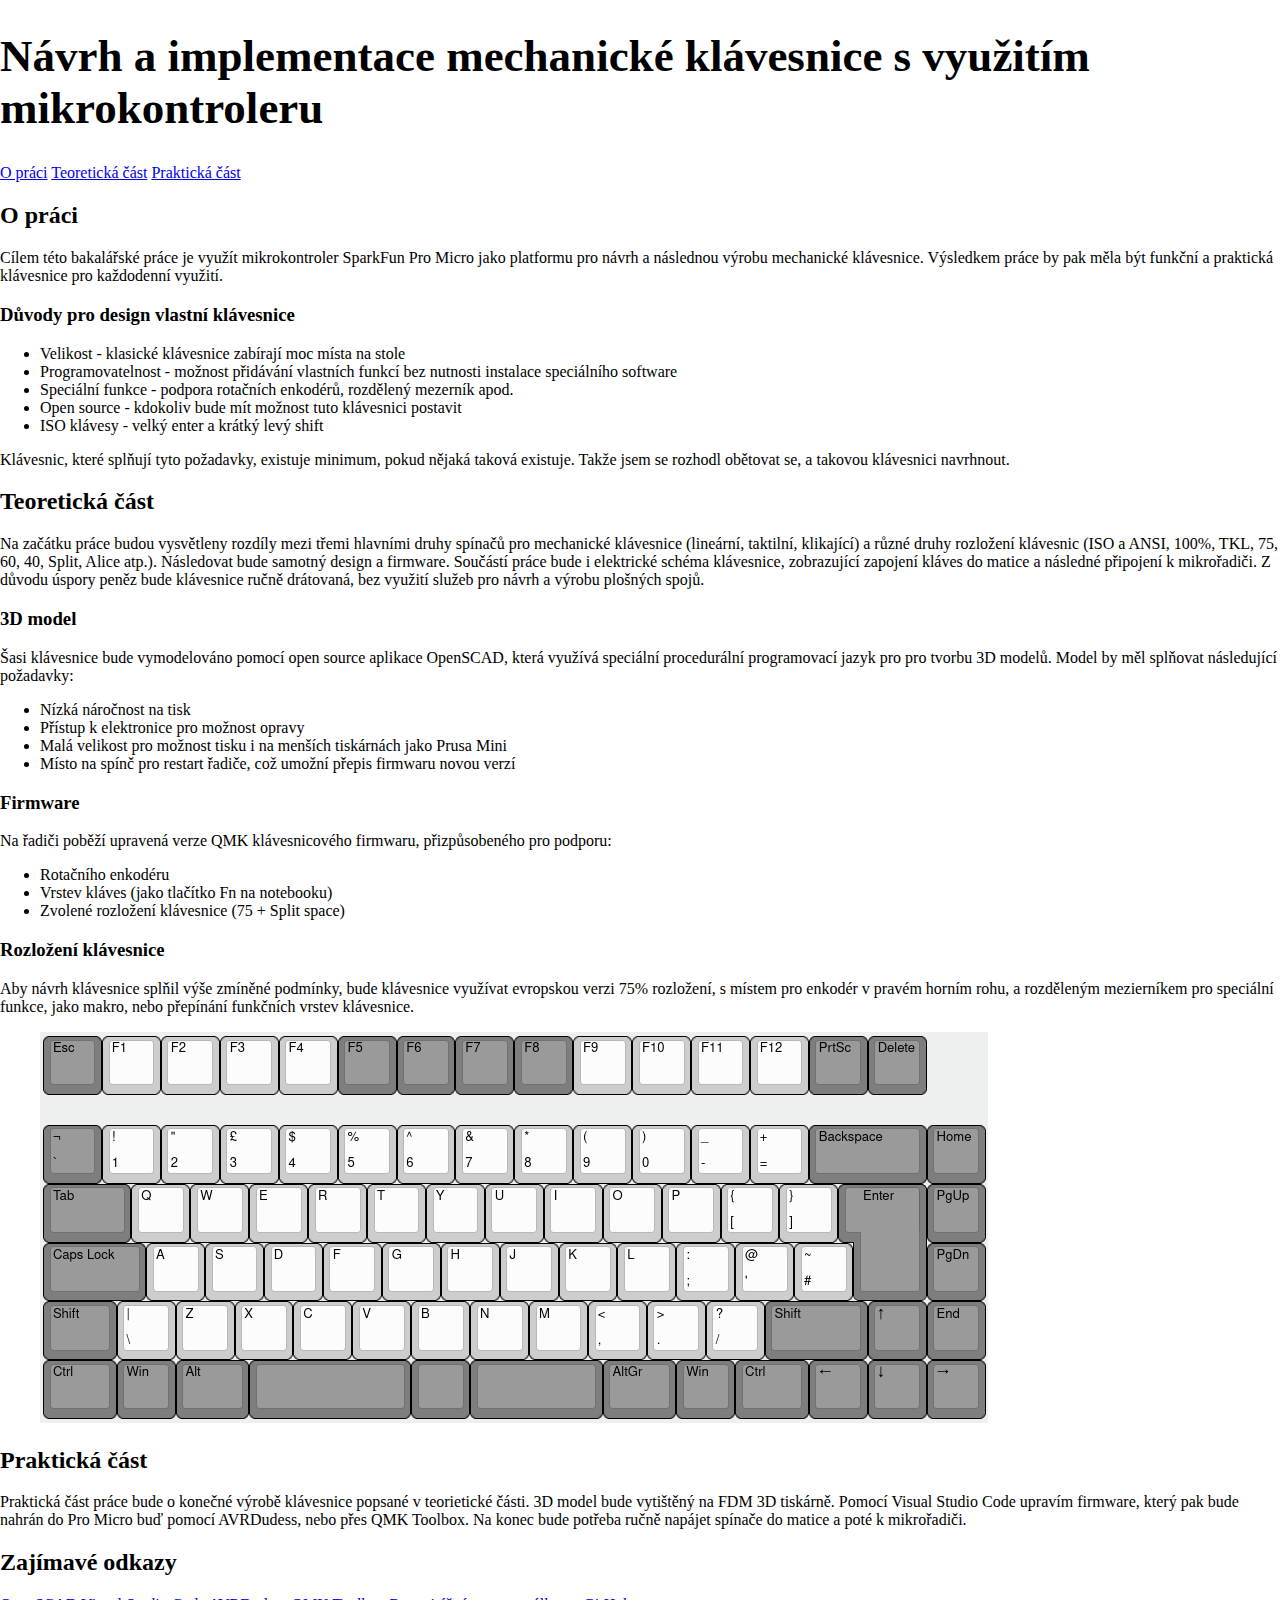
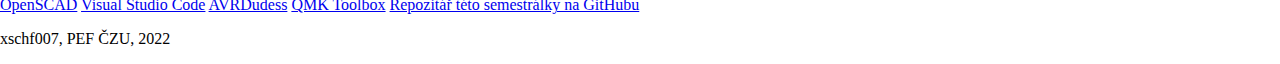
<file: HTML/index.html>
<!DOCTYPE html>
<html lang="cs">
<head>
  <meta charset="UTF-8">
  <meta http-equiv="X-UA-Compatible" content="IE=edge">
  <meta name="viewport" content="width=device-width, initial-scale=1.0">
  <title>Bakalářská práce</title>
  <link rel="stylesheet" href="style.css">
</head>
  <body>
    <header>
      <h1>Návrh a implementace mechanické klávesnice s využitím mikrokontroleru</h1>
      <nav>
        <a href="#about">O práci</a>
        <a href="#teorie">Teoretická část</a>
        <a href="#praxe">Praktická část</a>
      </nav>
    </header>
    <main>
      <article>
        <section>
          <a id="about"><h2>O práci</h2></a>
          <p>Cílem této bakalářské práce je využít mikrokontroler SparkFun Pro Micro jako
            platformu pro návrh a následnou výrobu mechanické klávesnice. Výsledkem práce 
            by pak měla být funkční a praktická klávesnice pro každodenní využití.</p>
          <h3>Důvody pro design vlastní klávesnice</h3>
          <ul>
            <li>Velikost - klasické klávesnice zabírají moc místa na stole</li>
            <li>Programovatelnost - možnost přidávání vlastních funkcí bez nutnosti 
              instalace speciálního software</li>
            <li>Speciální funkce - podpora rotačních enkodérů, rozdělený mezerník apod.</li>
            <li>Open source - kdokoliv bude mít možnost tuto klávesnici postavit</li>
            <li>ISO klávesy - velký enter a krátký levý shift</li>
          </ul>
          <p>Klávesnic, které splňují tyto požadavky, existuje minimum, pokud nějaká
            taková existuje. Takže jsem se rozhodl obětovat se, a takovou klávesnici 
            navrhnout.</p>
        </section>
        <section>
          <a id="teorie"><h2>Teoretická část</h2></a>
          <p>Na začátku práce budou vysvětleny rozdíly mezi třemi hlavními druhy 
            spínačů pro mechanické klávesnice (lineární, taktilní, klikající) a 
            různé druhy rozložení klávesnic (ISO a ANSI, 100%, TKL, 75, 60, 40, Split, 
            Alice atp.). Následovat bude samotný design a firmware. Součástí práce 
            bude i elektrické schéma klávesnice, zobrazující zapojení kláves do matice
            a následné připojení k mikrořadiči. Z důvodu úspory peněz bude klávesnice
            ručně drátovaná, bez využití služeb pro návrh a výrobu plošných spojů.
          </p>
          <h3>3D model</h3>
          <p>Šasi klávesnice bude vymodelováno pomocí open source aplikace OpenSCAD,
            která využívá speciální procedurální programovací jazyk pro pro tvorbu
            3D modelů. Model by měl splňovat následující požadavky:
          </p>
          <ul>
            <li>Nízká náročnost na tisk</li>
            <li>Přístup k elektronice pro možnost opravy</li>
            <li>Malá velikost pro možnost tisku i na menších tiskárnách jako Prusa Mini</li>
            <li>Místo na spínč pro restart řadiče, což umožní přepis firmwaru novou verzí</li>
          </ul>
          <h3>Firmware</h3>
          <p>Na řadiči poběží upravená verze QMK klávesnicového firmwaru, přizpůsobeného
            pro podporu:
          </p>
          <ul>
            <li>Rotačního enkodéru</li>
            <li>Vrstev kláves (jako tlačítko Fn na notebooku)</li>
            <li>Zvolené rozložení klávesnice (75 + Split space)</li>
          </ul>
          <h3>Rozložení klávesnice</h3>
          <p>Aby návrh klávesnice splňil výše zmíněné podmínky, bude klávesnice
            využívat evropskou verzi 75% rozložení, s místem pro enkodér v pravém
            horním rohu, a rozděleným mezierníkem pro speciální funkce, jako makro,
            nebo přepínání funkčních vrstev klávesnice.
          </p>
          <figure>
            <img src="images/keebLayout.png" alt="Zvolené rozložení klávesnice">
          </figure>
        </section>
        <section>
          <a id="praxe"><h2>Praktická část</h2></a>
          <p>Praktická část práce bude o konečné výrobě klávesnice popsané v teorietické části. 
            3D model bude vytištěný na FDM 3D tiskárně. Pomocí Visual Studio Code upravím firmware,
            který pak bude nahrán do Pro Micro buď pomocí AVRDudess, nebo přes QMK Toolbox. 
            Na konec bude potřeba ručně napájet spínače do matice a poté k mikrořadiči.
          </p>
        </section>
      </article>
      <aside>
        <h2>Zajímavé odkazy</h2>
        <a href="https://openscad.org/">OpenSCAD</a>
        <a href="https://code.visualstudio.com/">Visual Studio Code</a>
        <a href="https://github.com/ZakKemble/AVRDUDESS">AVRDudess</a>
        <a href="https://github.com/qmk/qmk_toolbox">QMK Toolbox</a>
        <a href="https://github.com/sch3fr/culsMD">Repozitář této semestrálky na GitHubu</a>
      </aside>
    </main>
    <footer>
      <p>xschf007, PEF ČZU, 2022</p>
    </footer>
  </body>
</html>
</file>
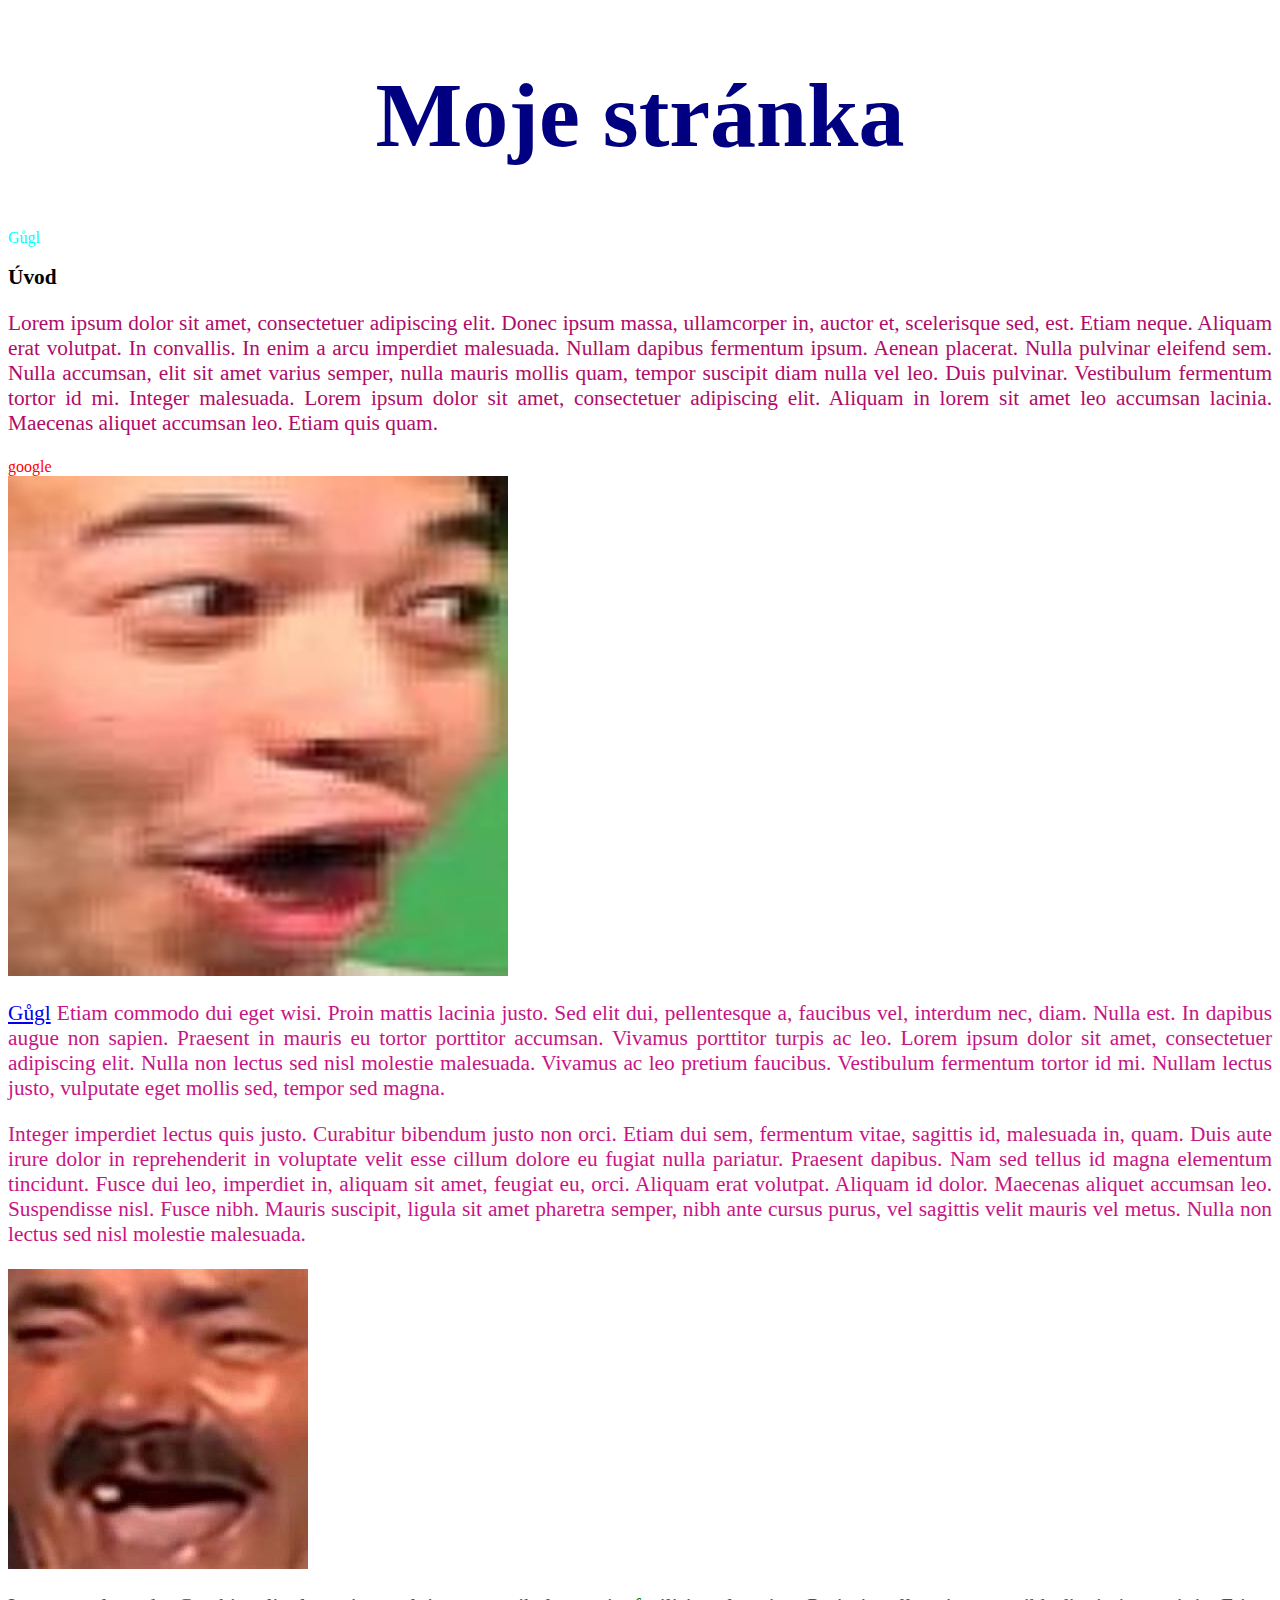
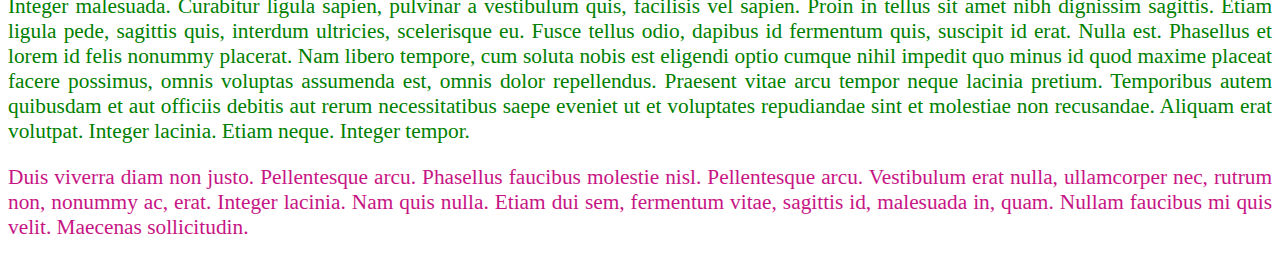
<file: Demos/2CSS/web/index.html>
﻿<!DOCTYPE html>
<html lang='cs'>
  <head>
    <title></title>
    <meta charset='utf-8'>
    <meta name='description' content=''>
    <meta name='keywords' content=''>
    <meta name='author' content=''>
    <meta name='robots' content='all'>
    <!-- <meta http-equiv='X-UA-Compatible' content='IE=edge'> -->
    <link href='/favicon.png' rel='shortcut icon' type='image/png'>
    <link rel="stylesheet" href="styly/styly.css">
  </head>
  <body>
    <h1 id="hlavni">Moje stránka</h1>
    <nav>
      <a href="https://google.com">Gůgl</a>
    </nav>
    <section>
      <h2>Úvod</h2>
      <p >Lorem ipsum dolor sit amet, consectetuer adipiscing elit. Donec ipsum massa, ullamcorper in, auctor et, scelerisque sed, est. Etiam neque. Aliquam erat volutpat. In convallis. In enim a arcu imperdiet malesuada. Nullam dapibus fermentum ipsum. Aenean placerat. Nulla pulvinar eleifend sem. Nulla accumsan, elit sit amet varius semper, nulla mauris mollis quam, tempor suscipit diam nulla vel leo. Duis pulvinar. Vestibulum fermentum tortor id mi. Integer malesuada. Lorem ipsum dolor sit amet, consectetuer adipiscing elit. Aliquam in lorem sit amet leo accumsan lacinia. Maecenas aliquet accumsan leo. Etiam quis quam.</p>
      <a href="https://google.com">google</a><br>
      <img src="obrazky/pog.jpg">
      <p><a href="https://google.com">Gůgl</a> Etiam commodo dui eget wisi. Proin mattis lacinia justo. Sed elit dui, pellentesque a, faucibus vel, interdum nec, diam. Nulla est. In dapibus augue non sapien. Praesent in mauris eu tortor porttitor accumsan. Vivamus porttitor turpis ac leo. Lorem ipsum dolor sit amet, consectetuer adipiscing elit. Nulla non lectus sed nisl molestie malesuada. Vivamus ac leo pretium faucibus. Vestibulum fermentum tortor id mi. Nullam lectus justo, vulputate eget mollis sed, tempor sed magna.</p>
      <p>Integer imperdiet lectus quis justo. Curabitur bibendum justo non orci. Etiam dui sem, fermentum vitae, sagittis id, malesuada in, quam. Duis aute irure dolor in reprehenderit in voluptate velit esse cillum dolore eu fugiat nulla pariatur. Praesent dapibus. Nam sed tellus id magna elementum tincidunt. Fusce dui leo, imperdiet in, aliquam sit amet, feugiat eu, orci. Aliquam erat volutpat. Aliquam id dolor. Maecenas aliquet accumsan leo. Suspendisse nisl. Fusce nibh. Mauris suscipit, ligula sit amet pharetra semper, nibh ante cursus purus, vel sagittis velit mauris vel metus. Nulla non lectus sed nisl molestie malesuada.</p>
      <img src="../kek.jpg">
      <p class="zeleny">Integer malesuada. Curabitur ligula sapien, pulvinar a vestibulum quis, facilisis vel sapien. Proin in tellus sit amet nibh dignissim sagittis. Etiam ligula pede, sagittis quis, interdum ultricies, scelerisque eu. Fusce tellus odio, dapibus id fermentum quis, suscipit id erat. Nulla est. Phasellus et lorem id felis nonummy placerat. Nam libero tempore, cum soluta nobis est eligendi optio cumque nihil impedit quo minus id quod maxime placeat facere possimus, omnis voluptas assumenda est, omnis dolor repellendus. Praesent vitae arcu tempor neque lacinia pretium. Temporibus autem quibusdam et aut officiis debitis aut rerum necessitatibus saepe eveniet ut et voluptates repudiandae sint et molestiae non recusandae. Aliquam erat volutpat. Integer lacinia. Etiam neque. Integer tempor.</p>
      <p>Duis viverra diam non justo. Pellentesque arcu. Phasellus faucibus molestie nisl. Pellentesque arcu. Vestibulum erat nulla, ullamcorper nec, rutrum non, nonummy ac, erat. Integer lacinia. Nam quis nulla. Etiam dui sem, fermentum vitae, sagittis id, malesuada in, quam. Nullam faucibus mi quis velit. Maecenas sollicitudin.</p>
    </section>
  </body>
</html>
</file>
<file: HTML/style.css>
/* CSS Document */
#rozlzeni{
    width: 50%;
    display: block;
    margin-left: auto;
    margin-right: auto;
}

body{
    margin: 0;
}

.container{
    
    height: 100%;

    display: grid;

    grid-template-columns: 1fr 1fr 300px;
    grid-template-rows: 170px 1fr 1fr 70px;

    gap: 10px;
    padding: 10px;
    box-sizing: border-box;
    font-family: -apple-system, BlinkMacSystemFont, 'Segoe UI', Roboto, Oxygen, Ubuntu, Cantarell, 'Open Sans', 'Helvetica Neue', sans-serif;
   
}

.header{
    grid-column-start: 1;
    grid-column-end: 4;
    text-align: center;
}

.main{
    grid-row-start: 2;
    grid-row-end: span 2;

    grid-column-start: 1;
    grid-column-end: 3;
}

.aside{
    grid-row-start: 2;
    grid-row-end: span 2;

    grid-column-start: auto;
    grid-column-end: auto;    
}

.footer{
    grid-column-start: 1;
    grid-column: span 3;
    text-align: center;
}

.border{
    padding: 10px;
    border: 1px solid black;
}

h1{
    font-size: 45px;
}
</file>
<file: Demos/2CSS/web/styly/styly.css>
/* CSS Document */
p
{
    text-align:justify;
    color:MediumVioletRed;
}

p.zeleny
{
    color:green;
}

h1
{
    text-align:center;
    color:Navy;
}

nav a
{
    text-decoration:none;
    color:Cyan;
}

nav a:hover
{
    color:White;
    background-color:black;
}

section > a
{
    text-decoration:none;
    color:Red;
}

h2 + p
{
    color:#B00B69;
}

#hlavni
{
    font-size:69pt;
}

p, h2
{
    font-size:16pt;
}
</file>
